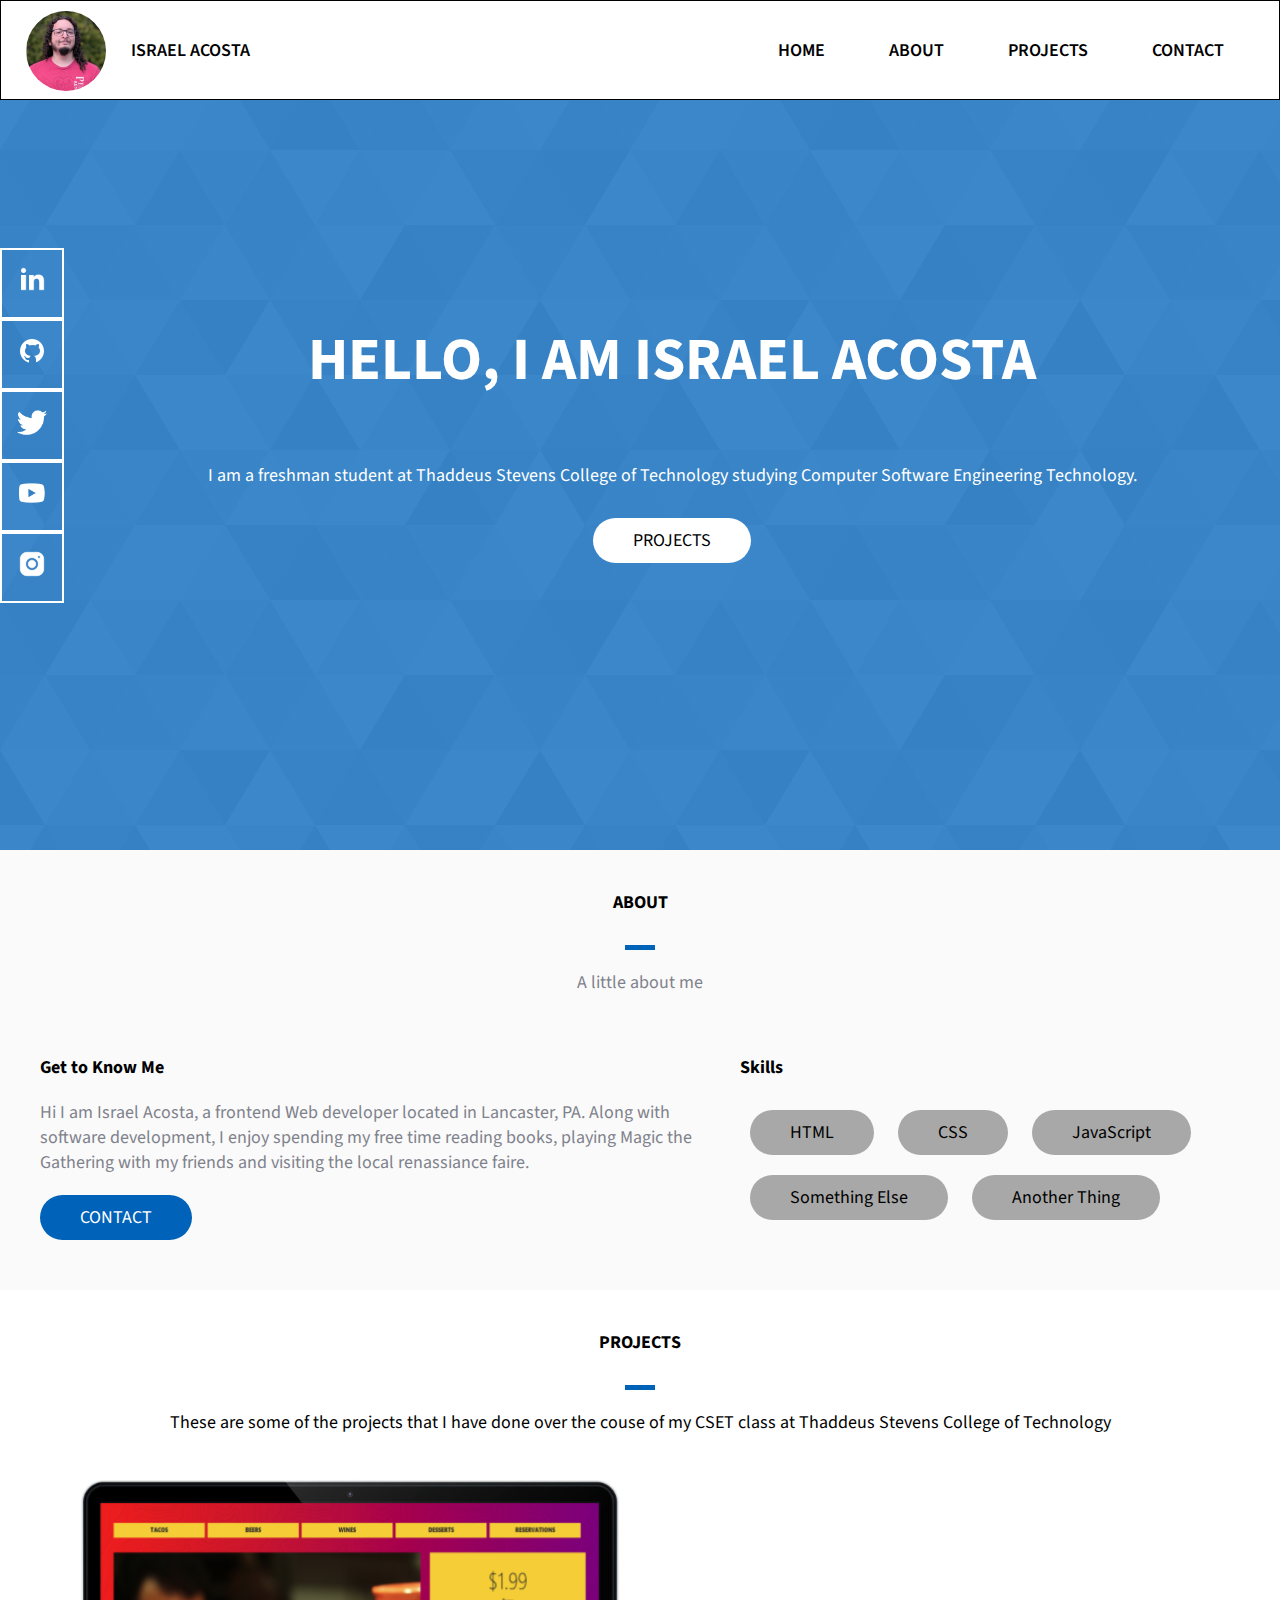
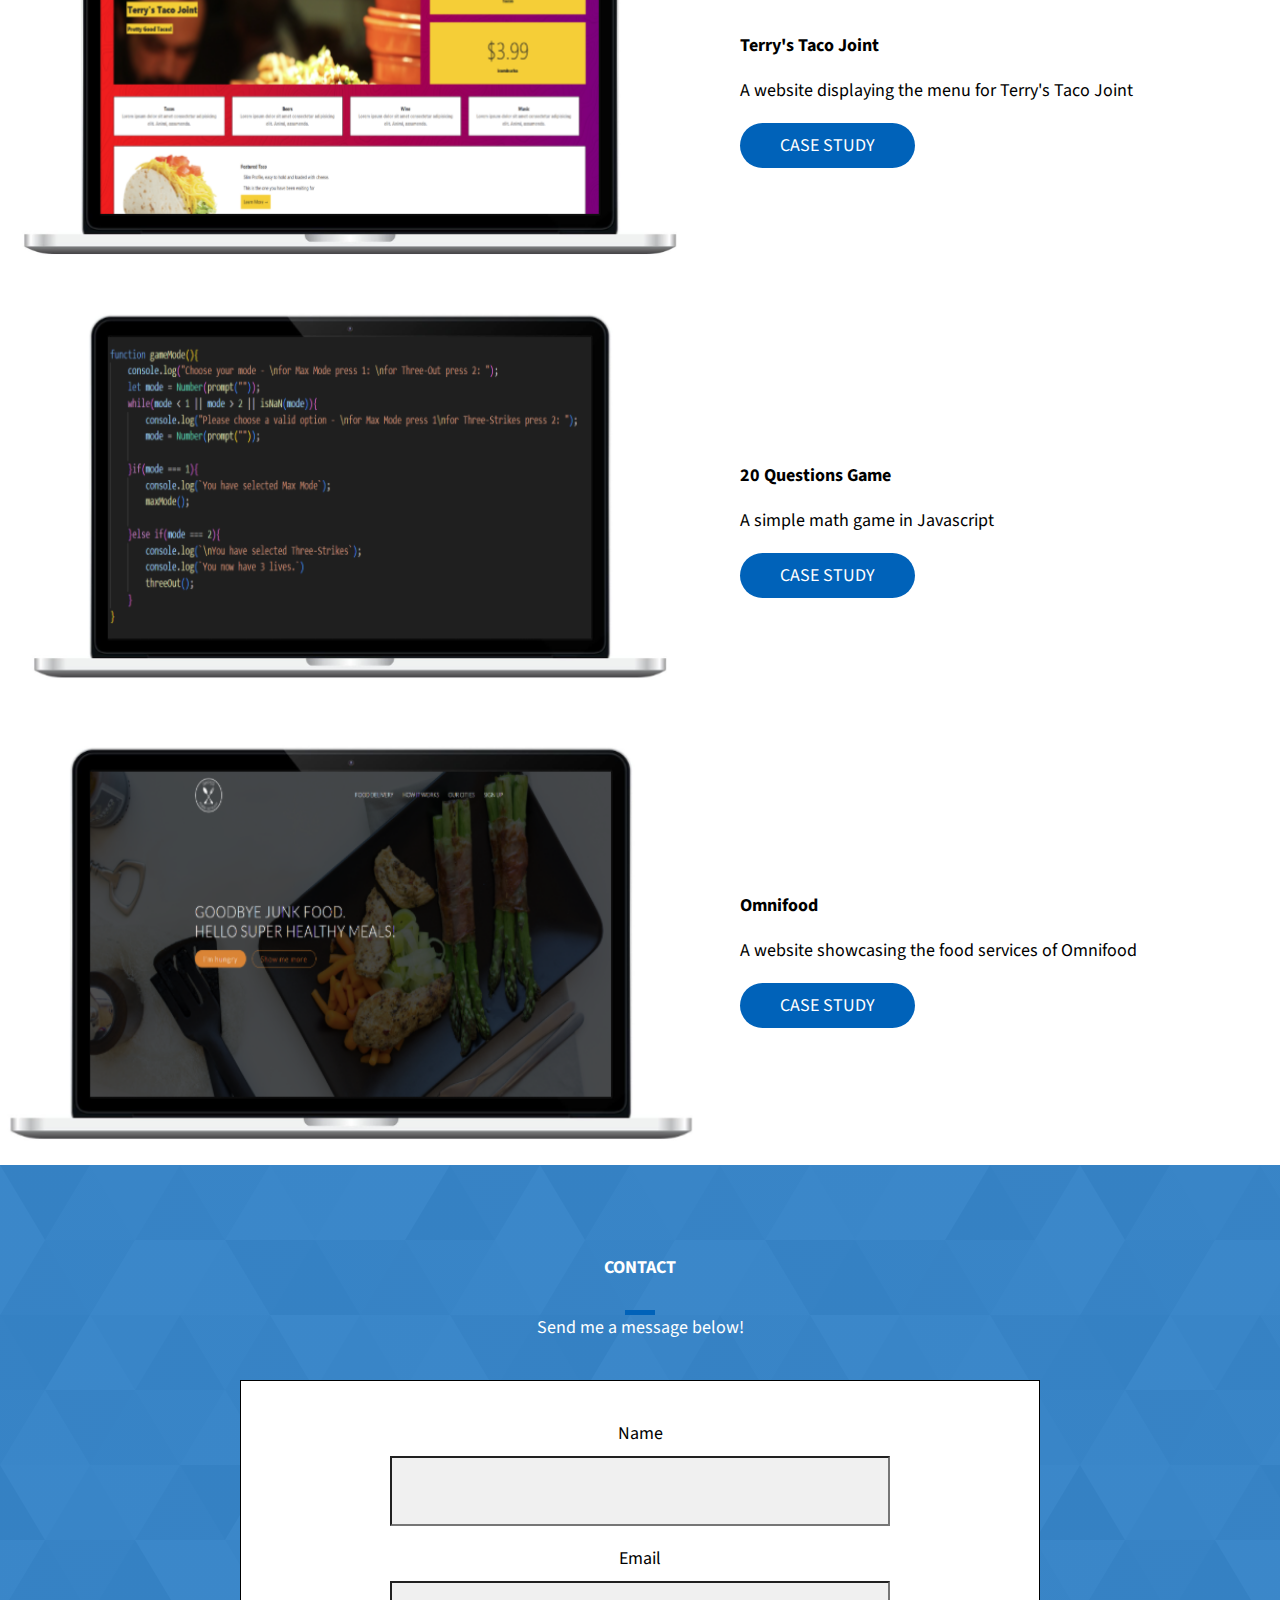
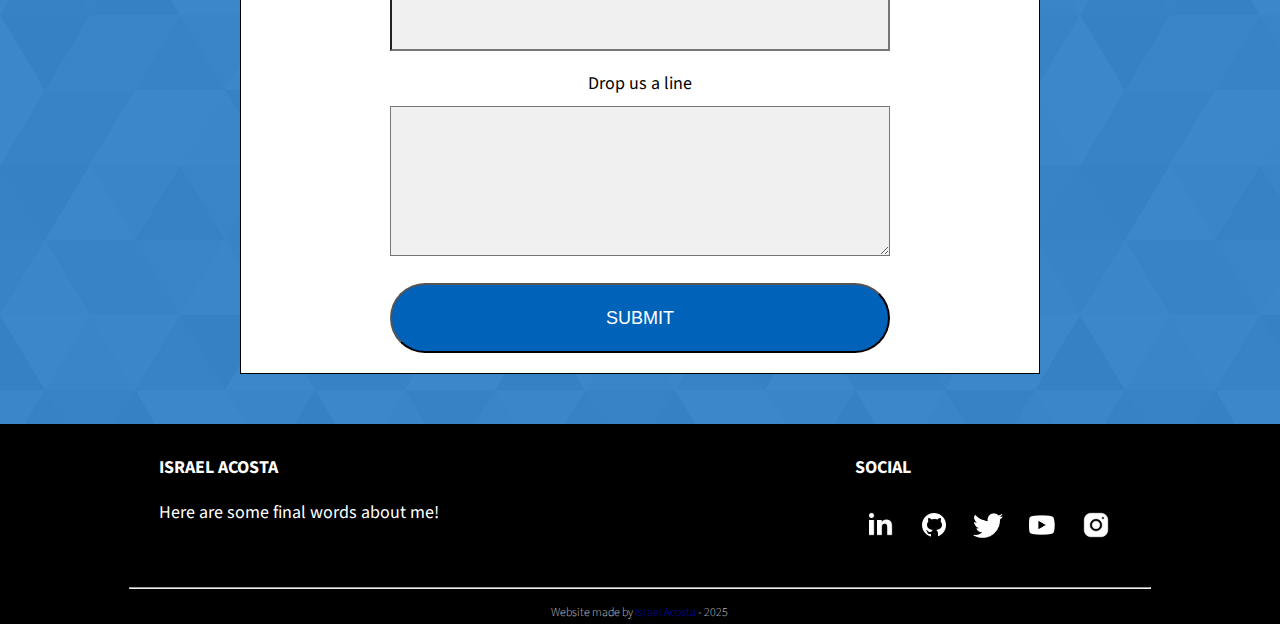
<file: index.html>
<!DOCTYPE html>
<html lang="en">
<head>
    <meta charset="UTF-8">
    <meta name="viewport" content="width=device-width, initial-scale=1.0">
    <link rel="stylesheet" type="text/css" href="stylesheets/styles.css">
    <link href='https://fonts.googleapis.com/css?family=Source Sans Pro' rel='stylesheet'>


    <title>Israel Acosta</title>
</head>
<body>
    <header>
        <div id="headerDiv">
            <div class="headerLeft">
                <img src="resources/images/png/israel-acosta.png" id="profilePic">
                <p id="name"><a href="#">Israel Acosta</a></p>
            </div>

            <div class="headerRight">
                <ul>
                    <li><a href="index.html">Home</a></li>
                    <li><a href="index.html#aboutMeSection">About</a></li>
                    <li><a href="index.html#projects">Projects</a></li>
                    <li><a href="index.html#contact">Contact</a></li>
                </ul>
            </div>
        </div>
    </header>

    <section class="landingPage">
        <div class="landingPageMain">
            <div class="navBar">
                <ul>
                    <li><a href="#"><img src="resources/images/png/linkedin-ico.png" class="navIcon"></a></li>
                    <li><a href="https://github.com/Izzwald"><img src="resources/images/png/github-ico.png" class="navIcon"></a></li>
                    <li><a href="#"><img src="resources/images/png/twitter-ico.png" class="navIcon"></a></li>
                    <li><a href="#"><img src="resources/images/png/yt-ico.png" class="navIcon"></a></li>
                    <li><a href="#"><img src="resources/images/png/insta-ico.png" class="navIcon"></a></li>
                </ul>
            </div>
            
            <div class="landingCenter">
                <h1>Hello, I am Israel Acosta</h1>
                <p>I am a freshman student at Thaddeus Stevens College of Technology studying 
                    Computer Software Engineering Technology.</p>
                <a href="#projects" class="btn1">Projects</a>
            </div>
            <div><!-- THIS IS LEFT EMPTY --></div>
        </div>
    </section>

    <section class="aboutMeSection" id="aboutMeSection">
        <div>
            <div class="aboutMeOverview">
                <h2>About</h2>
                <p>A little about me</p>
            </div>
            <div class="aboutContainer">
                <div class="aboutRow1A">
                    <h3>Get to Know Me</h3>
                    <p>Hi I am Israel Acosta, a frontend Web developer located in Lancaster, PA. Along with 
                        software development, I enjoy spending my free time reading books, playing Magic the Gathering with 
                        my friends and visiting the local renassiance faire.
                    </p>
                    <a href="#contact" class="btn">Contact</a>
                </div>
                
                <div class="aboutRow1B">
                    <h3>Skills</h3>
                    <div class="skillContainer">
                        <div class="skills">HTML</div>
                        <div class="skills">CSS</div>
                        <div class="skills">JavaScript</div>
                        <div class="skills">Something Else</div>
                        <div class="skills">Another Thing</div>
                    </div>
                </div>
            </div>
        </div>
    </section>

    <section>
        <div id="projects" class="projects">
            <div class="projectsOverview">
                <h2>Projects</h2>
                <p>These are some of the projects that I have done over the couse of my CSET class at 
                    Thaddeus Stevens College of Technology</p>
            </div>

            <div class="projectExampleContainer">
                <div class="projectExample">
                    <img src="resources/images/project-examples/project1/project1display.png" 
                    class="projectExampleImage">
                </div>

                <div class="projectExplanation">
                    <h3>Terry's Taco Joint</h3>
                    <p>A website displaying the menu for Terry's Taco Joint</p>
                    <a href="project1.html" class="btn">Case study</a>
                </div>
            </div>

            <div class="projectExampleContainer">
                <div class="projectExample">
                    <img src="resources/images/project-examples/project2/Screenshot 2025-10-28 160825.png" 
                    class="projectExampleImage">
                </div>

                <div class="projectExplanation">
                    <h3>20 Questions Game</h3>
                    <p>A simple math game in Javascript</p>
                    <a href="project2.html" class="btn">Case study</a>
                </div>
            </div>

            <div class="projectExampleContainer">
                <div class="projectExample">
                    <img src="resources/images/project-examples/project3/Screenshot 2025-10-28 161617.png" 
                    class="projectExampleImage">
                </div>

                <div class="projectExplanation">
                    <h3>Omnifood</h3>
                    <p>A website showcasing the food services of Omnifood</p>
                    <a href="project3.html" class="btn">Case study</a>
                </div>
            </div>
        </div>
    </section>

    <section class="contactSection">
        <div >
            <div class="contactOverview">
                <h2>Contact</h2>
                <p>Send me a message below!</p>
            </div>
            
            <div class="contact" id="contact">
                <form action="mailto:someone@notreal.com?subject=Form Submission" method="POST" enctype="text/plain" class="contactForm">
                    <div class="formRow">
                        <div class="labels">
                            <label>Name</label>
                        </div>

                        <div class="inputs">
                            <input type="text"></input>
                        </div>
                    </div>

                    <div class="formRow formRow0">
                        <div class="labels">
                            <label>Email</label>
                        </div>

                        <div class="inputs">
                            <input type="email"></input>
                        </div>
                    </div>

                    <div class="formRow">
                        <div class="labels">
                            <label>Drop us a line</label>
                        </div>

                        <div class="inputs">
                            <textarea type="feedback"></textarea>
                        </div>
                    </div>

                    <div class="formRow">
                        <input type="submit" class="btn" value="Submit">    
                    </div>
                </form>
            </div>
        </div>
    </section>

    <footer class="footer">
        <div class="footerContainer">
            <div class="footerRow">
                <div>
                    <h3>Israel Acosta</h3>
                    <p>Here are some final words about me!</p>
                </div>

                <div>
                    <h3>Social</h3>
                    <ul>
                        <li><a href="#"><img src="resources/images/png/linkedin-ico.png" class="navIcon"></a></li>
                        <li><a href="https://github.com/Izzwald"><img src="resources/images/png/github-ico.png" class="navIcon"></a></li>
                        <li><a href="#"><img src="resources/images/png/twitter-ico.png" class="navIcon"></a></li>
                        <li><a href="#"><img src="resources/images/png/yt-ico.png" class="navIcon"></a></li>
                        <li><a href="#"><img src="resources/images/png/insta-ico.png" class="navIcon"></a></li>
                    </ul>
                </div>
            </div>
            
            <div class="iMadeThis">
                <hr>
                <p>Website made by <a href="CV\israel-acosta-resume.html">Israel Acosta</a> - 2025</p>
            </div>
        </div>
    </footer>
</body>
</html>
</file>
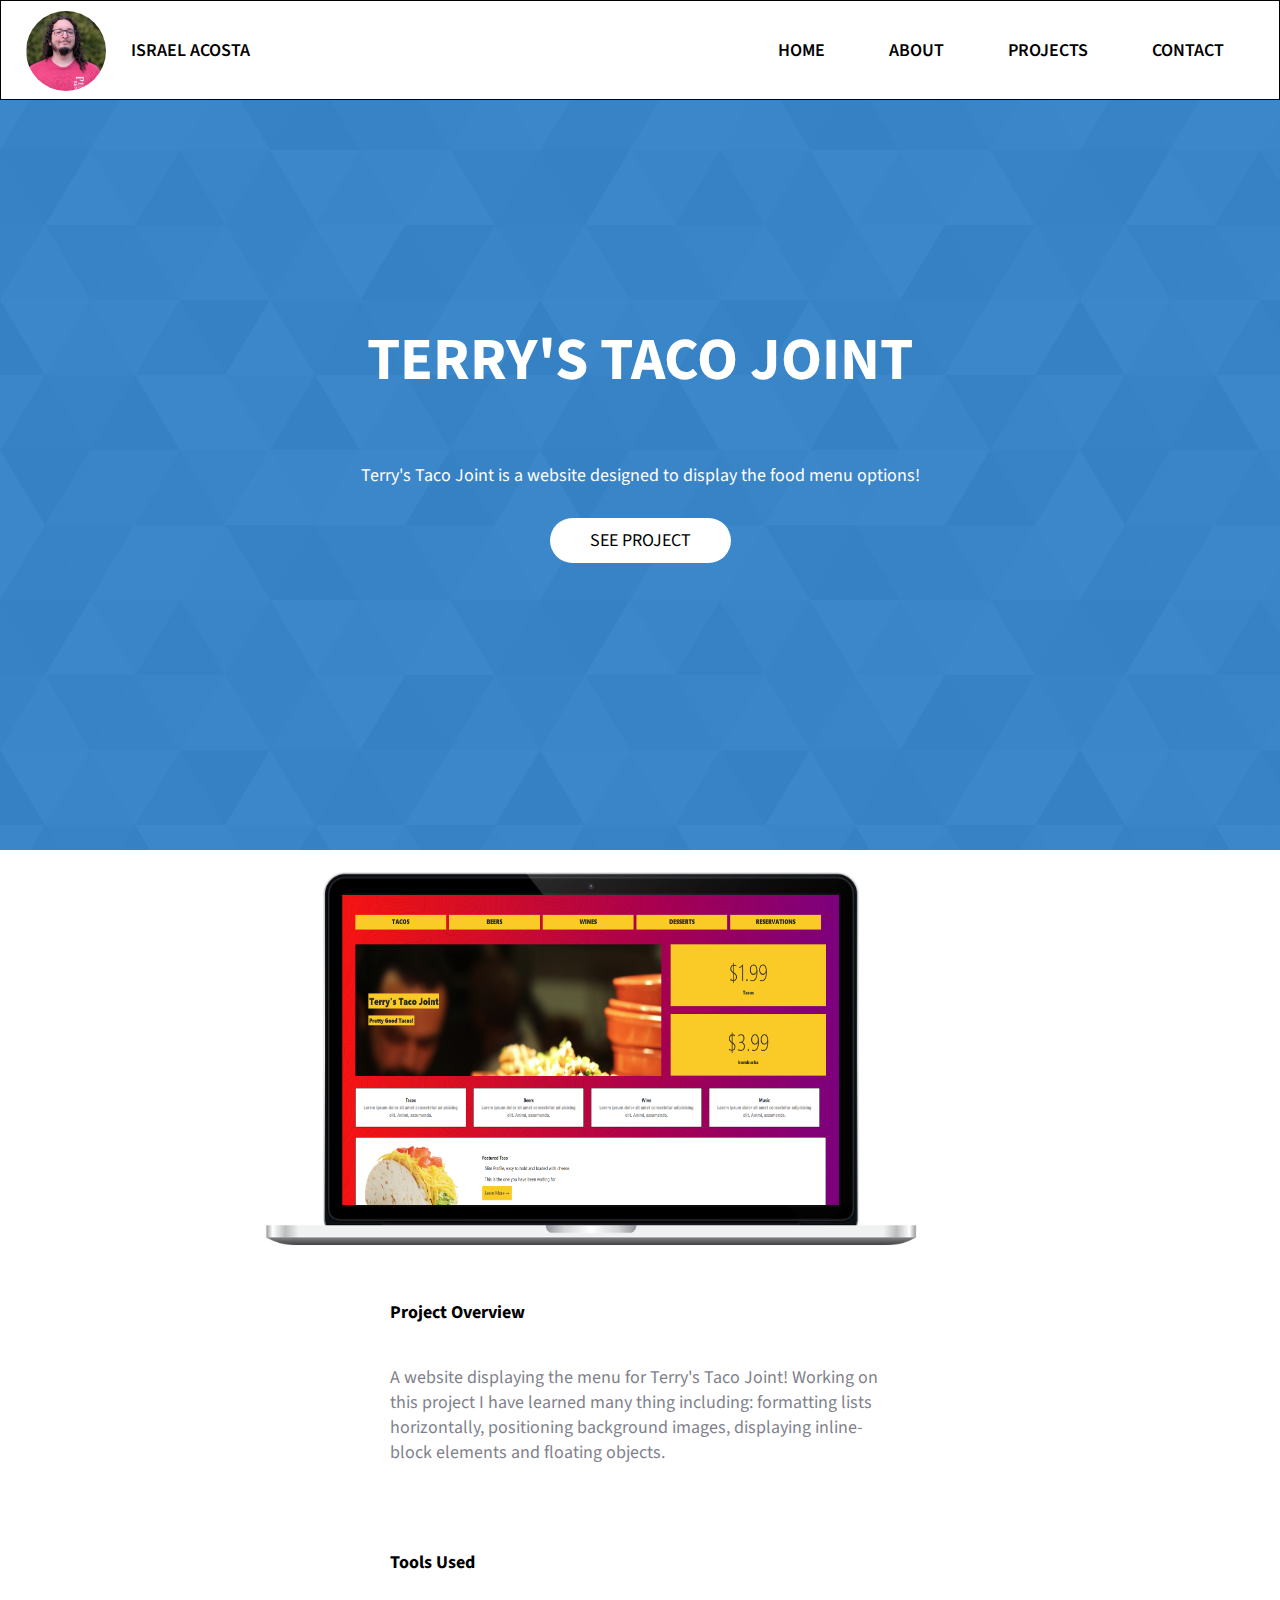
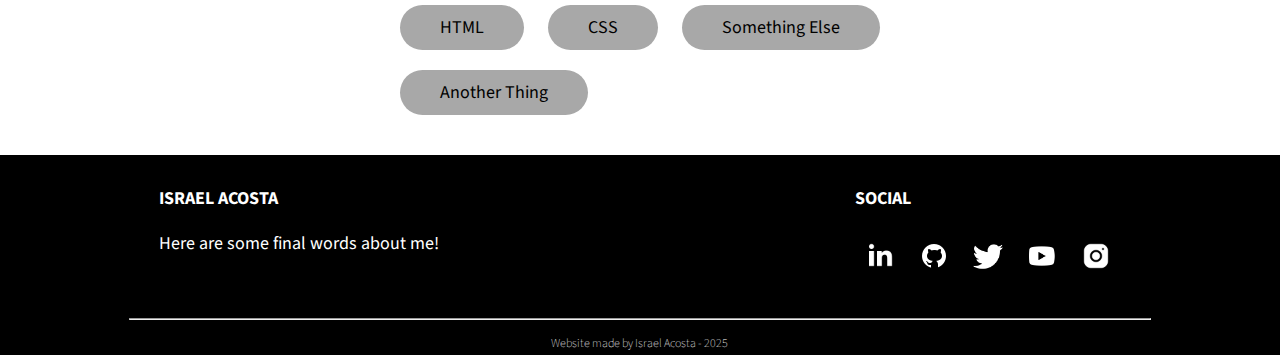
<file: project1.html>
<!DOCTYPE html>
<html lang="en">
<head>
    <meta charset="UTF-8">
    <meta name="viewport" content="width=device-width, initial-scale=1.0">
    <link rel="stylesheet" type="text/css" href="../stylesheets/styles.css">
    <link href='https://fonts.googleapis.com/css?family=Source Sans Pro' rel='stylesheet'>


    <title>Project 1</title>
</head>
<body>
    <header>
        <div id="headerDiv">
            <div class="headerLeft">
                <img src="../resources/images/png/israel-acosta.png" id="profilePic">
                <p id="name"><a href="index.html">Israel Acosta</a></p>
            </div>

            <div class="headerRight">
                <ul>
                    <li><a href="index.html">Home</a></li>
                    <li><a href="index.html#aboutMeSection">About</a></li>
                    <li><a href="index.html#projects">Projects</a></li>
                    <li><a href="index.html#contact">Contact</a></li>
                </ul>
            </div>
        </div>
    </header>

    <section class="landingPage">
        <div class="project1Landing">           
            <div class="landingCenter">
                <h1>Terry's Taco Joint</h1>
                <p>Terry's Taco Joint is a website designed to display the food menu options!</p>
                <a href="#projectExplanation" class="btn1">See Project</a>
            </div>
        </div>
    </section>

    <section class="aboutProjects" id="projectExplanation">
        <div>           
                <div class="project1Display">
                    <div class="projectExample project1Example">
                    <img src="../resources/images/project-examples/project1/Screenshot 2025-10-28 133527.png" class="projectExampleImage1">
                    </div>

                    <div class="projectExplanation">
                        <h3>Project Overview</h3>
                        <p>A website displaying the menu for Terry's Taco Joint! Working on this project I have learned many thing 
                            including: formatting lists horizontally, positioning background images, displaying inline-block 
                            elements and floating objects.
                        </p>
                    </div>
                </div>
            

            <div class="aboutContainer">  
                <div class="aboutRow1B aboutProjectSkills">
                    <h3>Tools Used</h3>
                    <div class="skillContainer">
                        <div class="skills">HTML</div>
                        <div class="skills">CSS</div>
                        <div class="skills">Something Else</div>
                        <div class="skills">Another Thing</div>
                    </div>
                </div>
            </div>
        </div>
    
        
    </section>

    

    <footer class="footer">
        <div class="footerContainer">
            <div class="footerRow">
                <div>
                    <h3>Israel Acosta</h3>
                    <p>Here are some final words about me!</p>
                </div>

                <div>
                    <h3>Social</h3>
                    <ul>
                        <li><a href="#"><img src="../resources/images/png/linkedin-ico.png" class="navIcon"></a></li>
                        <li><a href="https://github.com/Izzwald"><img src="../resources/images/png/github-ico.png" class="navIcon"></a></li>
                        <li><a href="#"><img src="../resources/images/png/twitter-ico.png" class="navIcon"></a></li>
                        <li><a href="#"><img src="../resources/images/png/yt-ico.png" class="navIcon"></a></li>
                        <li><a href="#"><img src="../resources/images/png/insta-ico.png" class="navIcon"></a></li>
                    </ul>
                </div>
            </div>
            
            <div class="iMadeThis">
                <hr>
                <p>Website made by Israel Acosta - 2025</p>
            </div>
        </div>
    </footer>
</body>
</html>
</file>
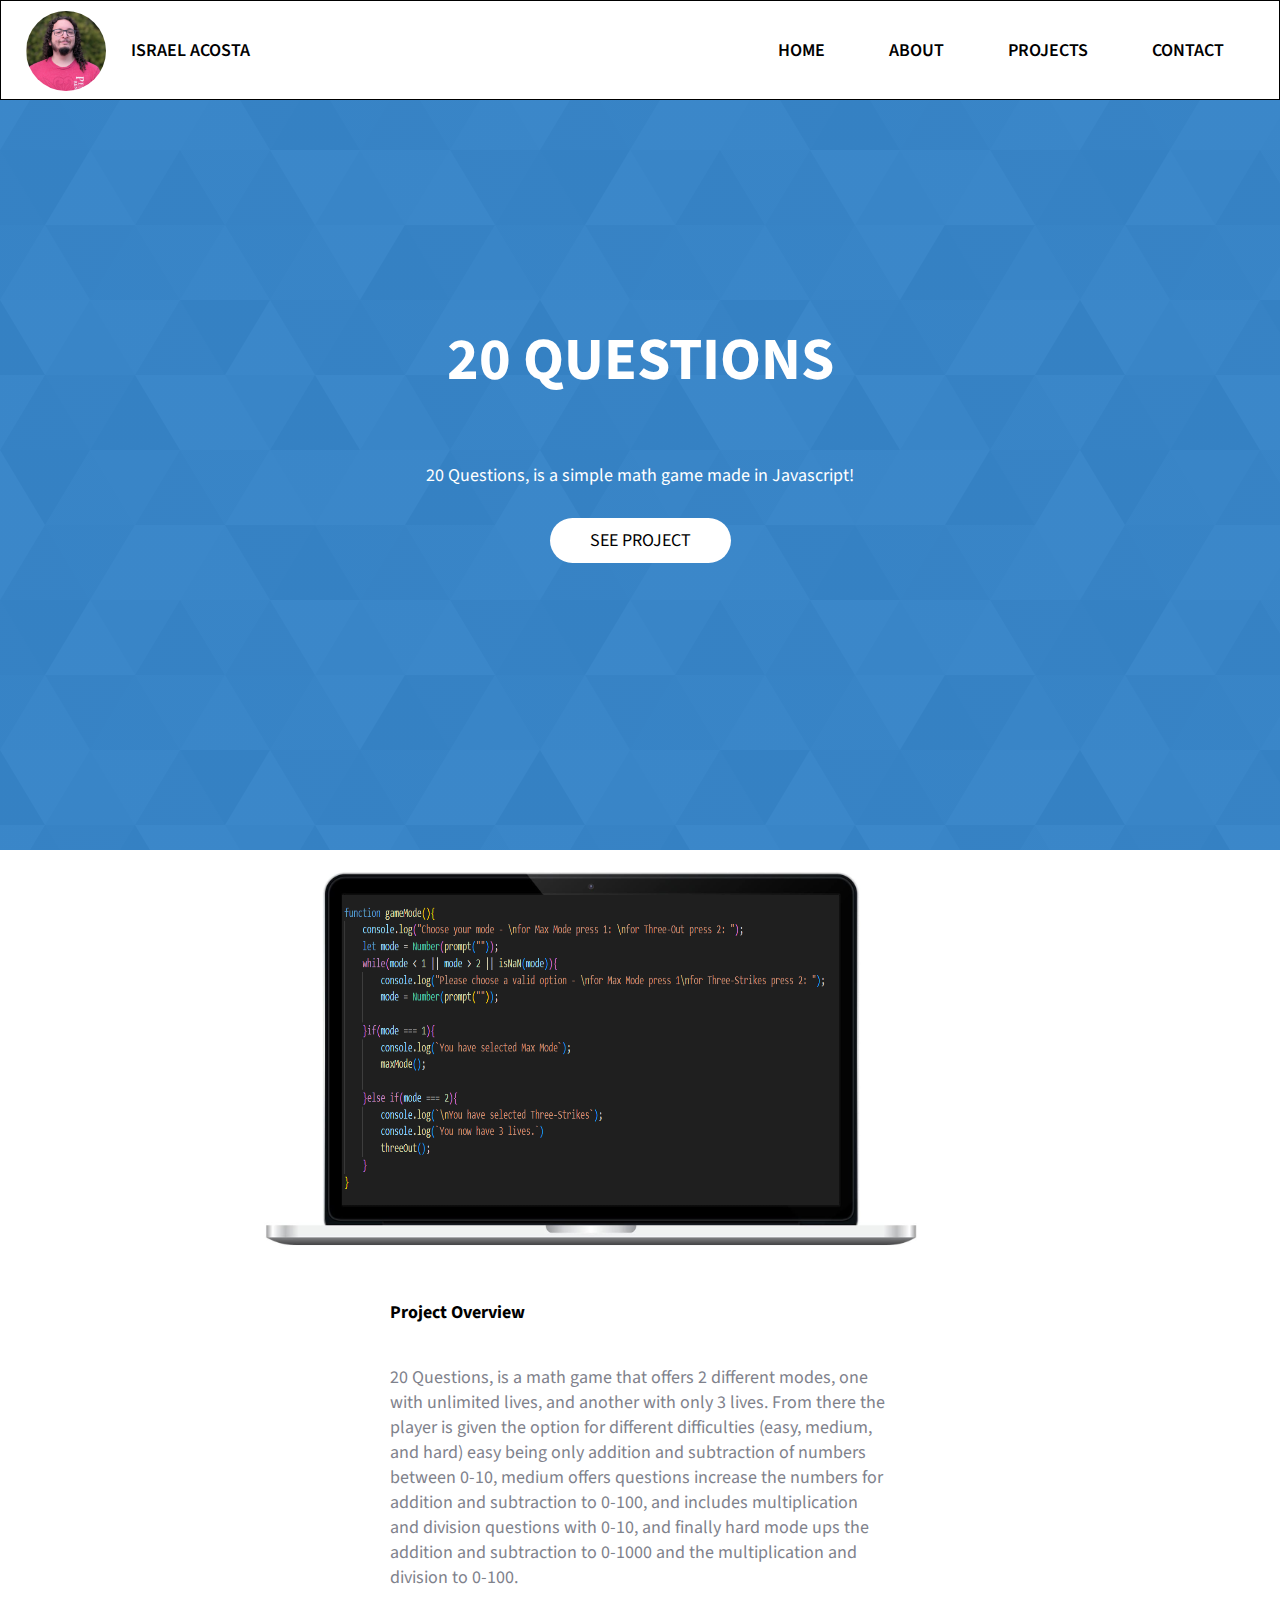
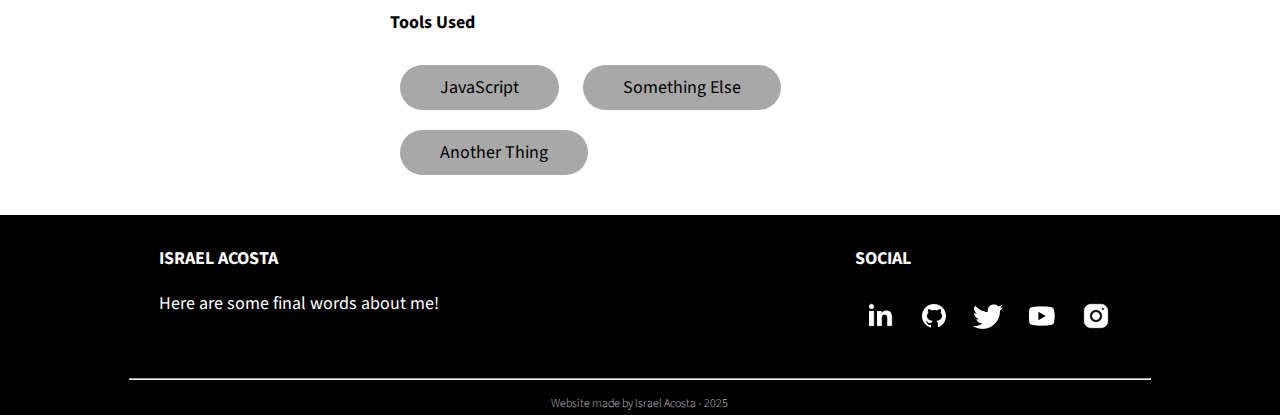
<file: project2.html>
<!DOCTYPE html>
<html lang="en">
<head>
    <meta charset="UTF-8">
    <meta name="viewport" content="width=device-width, initial-scale=1.0">
    <link rel="stylesheet" type="text/css" href="../stylesheets/styles.css">
    <link href='https://fonts.googleapis.com/css?family=Source Sans Pro' rel='stylesheet'>


    <title>Project 1</title>
</head>
<body>
    <header>
        <div id="headerDiv">
            <div class="headerLeft">
                <img src="../resources/images/png/israel-acosta.png" id="profilePic">
                <p id="name"><a href="index.html">Israel Acosta</a></p>
            </div>

            <div class="headerRight">
                <ul>
                    <li><a href="index.html">Home</a></li>
                    <li><a href="index.html#aboutMeSection">About</a></li>
                    <li><a href="index.html#projects">Projects</a></li>
                    <li><a href="index.html#contact">Contact</a></li>
                </ul>
            </div>
        </div>
    </header>

    <section class="landingPage">
        <div class="project1Landing">           
            <div class="landingCenter">
                <h1>20 Questions</h1>
                <p>20 Questions, is a simple math game made in Javascript!</p>
                <a href="#aboutProjects" class="btn1">See Project</a>
            </div>
        </div>
    </section>

    <section class="aboutProjects"  id="projectExplanation">
        <div>           
                <div class="project1Display">
                    <div class="projectExample project1Example">
                    <img src="../resources/images/project-examples/project2/Screenshot 2025-10-28 132437.png" class="projectExampleImage1">
                    </div>

                    <div class="projectExplanation">
                        <h3>Project Overview</h3>
                        <p>20 Questions, is a math game that offers 2 different modes, one with unlimited lives, and another with
                            only 3 lives. From there the player is given the option for different difficulties (easy, medium, and hard)
                            easy being only addition and subtraction of numbers between 0-10, medium offers questions increase the 
                            numbers for addition and subtraction to 0-100, and includes multiplication and division questions with 0-10,
                            and finally hard mode ups the addition and subtraction to 0-1000 and the multiplication and division to 
                            0-100.
                        </p>
                    </div>
                </div>
            

            <div class="aboutContainer">  
                <div class="aboutRow1B aboutProjectSkills">
                    <h3>Tools Used</h3>
                    <div class="skillContainer">
                        <div class="skills">JavaScript</div>
                        <div class="skills">Something Else</div>
                        <div class="skills">Another Thing</div>
                    </div>
                </div>
            </div>
        </div>
    
        
    </section>

    

    <footer class="footer">
        <div class="footerContainer">
            <div class="footerRow">
                <div>
                    <h3>Israel Acosta</h3>
                    <p>Here are some final words about me!</p>
                </div>

                <div>
                    <h3>Social</h3>
                    <ul>
                        <li><a href="#"><img src="../resources/images/png/linkedin-ico.png" class="navIcon"></a></li>
                        <li><a href="https://github.com/Izzwald"><img src="../resources/images/png/github-ico.png" class="navIcon"></a></li>
                        <li><a href="#"><img src="../resources/images/png/twitter-ico.png" class="navIcon"></a></li>
                        <li><a href="#"><img src="../resources/images/png/yt-ico.png" class="navIcon"></a></li>
                        <li><a href="#"><img src="../resources/images/png/insta-ico.png" class="navIcon"></a></li>
                    </ul>
                </div>
            </div>
            
            <div class="iMadeThis">
                <hr>
                <p>Website made by Israel Acosta - 2025</p>
            </div>
        </div>
    </footer>
</body>
</html>
</file>
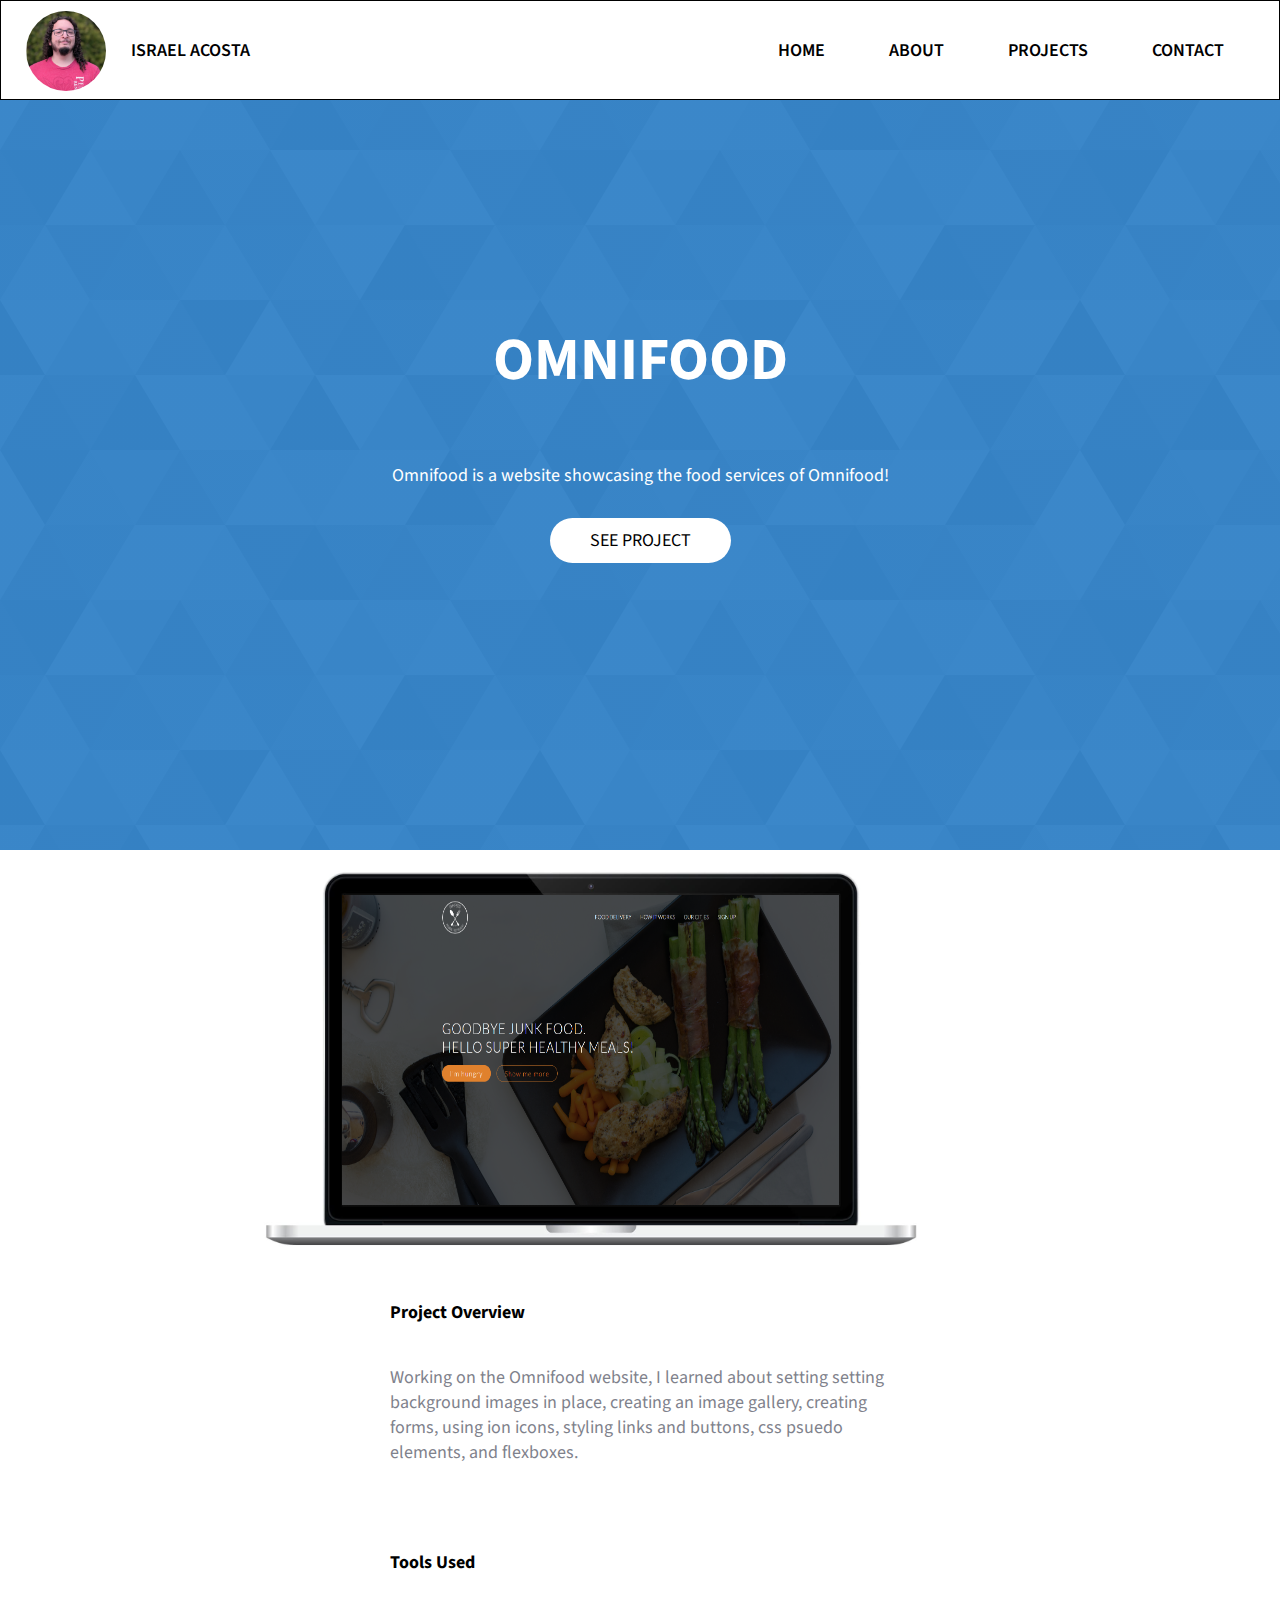
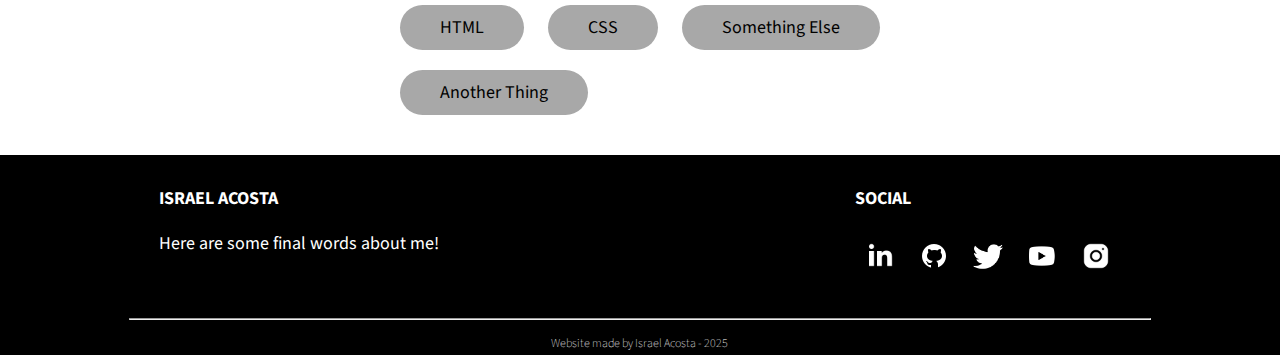
<file: project3.html>
<!DOCTYPE html>
<html lang="en">
<head>
    <meta charset="UTF-8">
    <meta name="viewport" content="width=device-width, initial-scale=1.0">
    <link rel="stylesheet" type="text/css" href="../stylesheets/styles.css">
    <link href='https://fonts.googleapis.com/css?family=Source Sans Pro' rel='stylesheet'>


    <title>Project 1</title>
</head>
<body>
    <header>
        <div id="headerDiv">
            <div class="headerLeft">
                <img src="../resources/images/png/israel-acosta.png" id="profilePic">
                <p id="name"><a href="index.html">Israel Acosta</a></p>
            </div>

            <div class="headerRight">
                <ul>
                    <li><a href="index.html">Home</a></li>
                    <li><a href="index.html#aboutMeSection">About</a></li>
                    <li><a href="index.html#projects">Projects</a></li>
                    <li><a href="index.html#contact">Contact</a></li>
                </ul>
            </div>
        </div>
    </header>

    <section class="landingPage">
        <div class="project1Landing">           
            <div class="landingCenter">
                <h1>Omnifood</h1>
                <p>Omnifood is a website showcasing the food services of Omnifood!</p>
                <a href="#aboutProjects" class="btn1">See Project</a>
            </div>
        </div>
    </section>

    <section class="aboutProjects"  id="projectExplanation">
        <div>           
                <div class="project1Display">
                    <div class="projectExample project1Example">
                    <img src="../resources/images/project-examples/project3/Screenshot 2025-10-28 131144.png" class="projectExampleImage1">
                    </div>

                    <div class="projectExplanation">
                        <h3>Project Overview</h3>
                        <p>Working on the Omnifood website, I learned about setting setting background images in 
                        place, creating an image gallery, creating forms, using ion icons, styling links and buttons,
                        css psuedo elements, and flexboxes.</p>
                    </div>
                </div>
            

            <div class="aboutContainer">  
                <div class="aboutRow1B aboutProjectSkills">
                    <h3>Tools Used</h3>
                    <div class="skillContainer">
                        <div class="skills">HTML</div>
                        <div class="skills">CSS</div>
                        <div class="skills">Something Else</div>
                        <div class="skills">Another Thing</div>
                    </div>
                </div>
            </div>
        </div>
    
        
    </section>

    

    <footer class="footer">
        <div class="footerContainer">
            <div class="footerRow">
                <div>
                    <h3>Israel Acosta</h3>
                    <p>Here are some final words about me!</p>
                </div>

                <div>
                    <h3>Social</h3>
                    <ul>
                        <li><a href="#"><img src="../resources/images/png/linkedin-ico.png" class="navIcon"></a></li>
                        <li><a href="https://github.com/Izzwald"><img src="../resources/images/png/github-ico.png" class="navIcon"></a></li>
                        <li><a href="#"><img src="../resources/images/png/twitter-ico.png" class="navIcon"></a></li>
                        <li><a href="#"><img src="../resources/images/png/yt-ico.png" class="navIcon"></a></li>
                        <li><a href="#"><img src="../resources/images/png/insta-ico.png" class="navIcon"></a></li>
                    </ul>
                </div>
            </div>
            
            <div class="iMadeThis">
                <hr>
                <p>Website made by Israel Acosta - 2025</p>
            </div>
        </div>
    </footer>
</body>
</html>
</file>
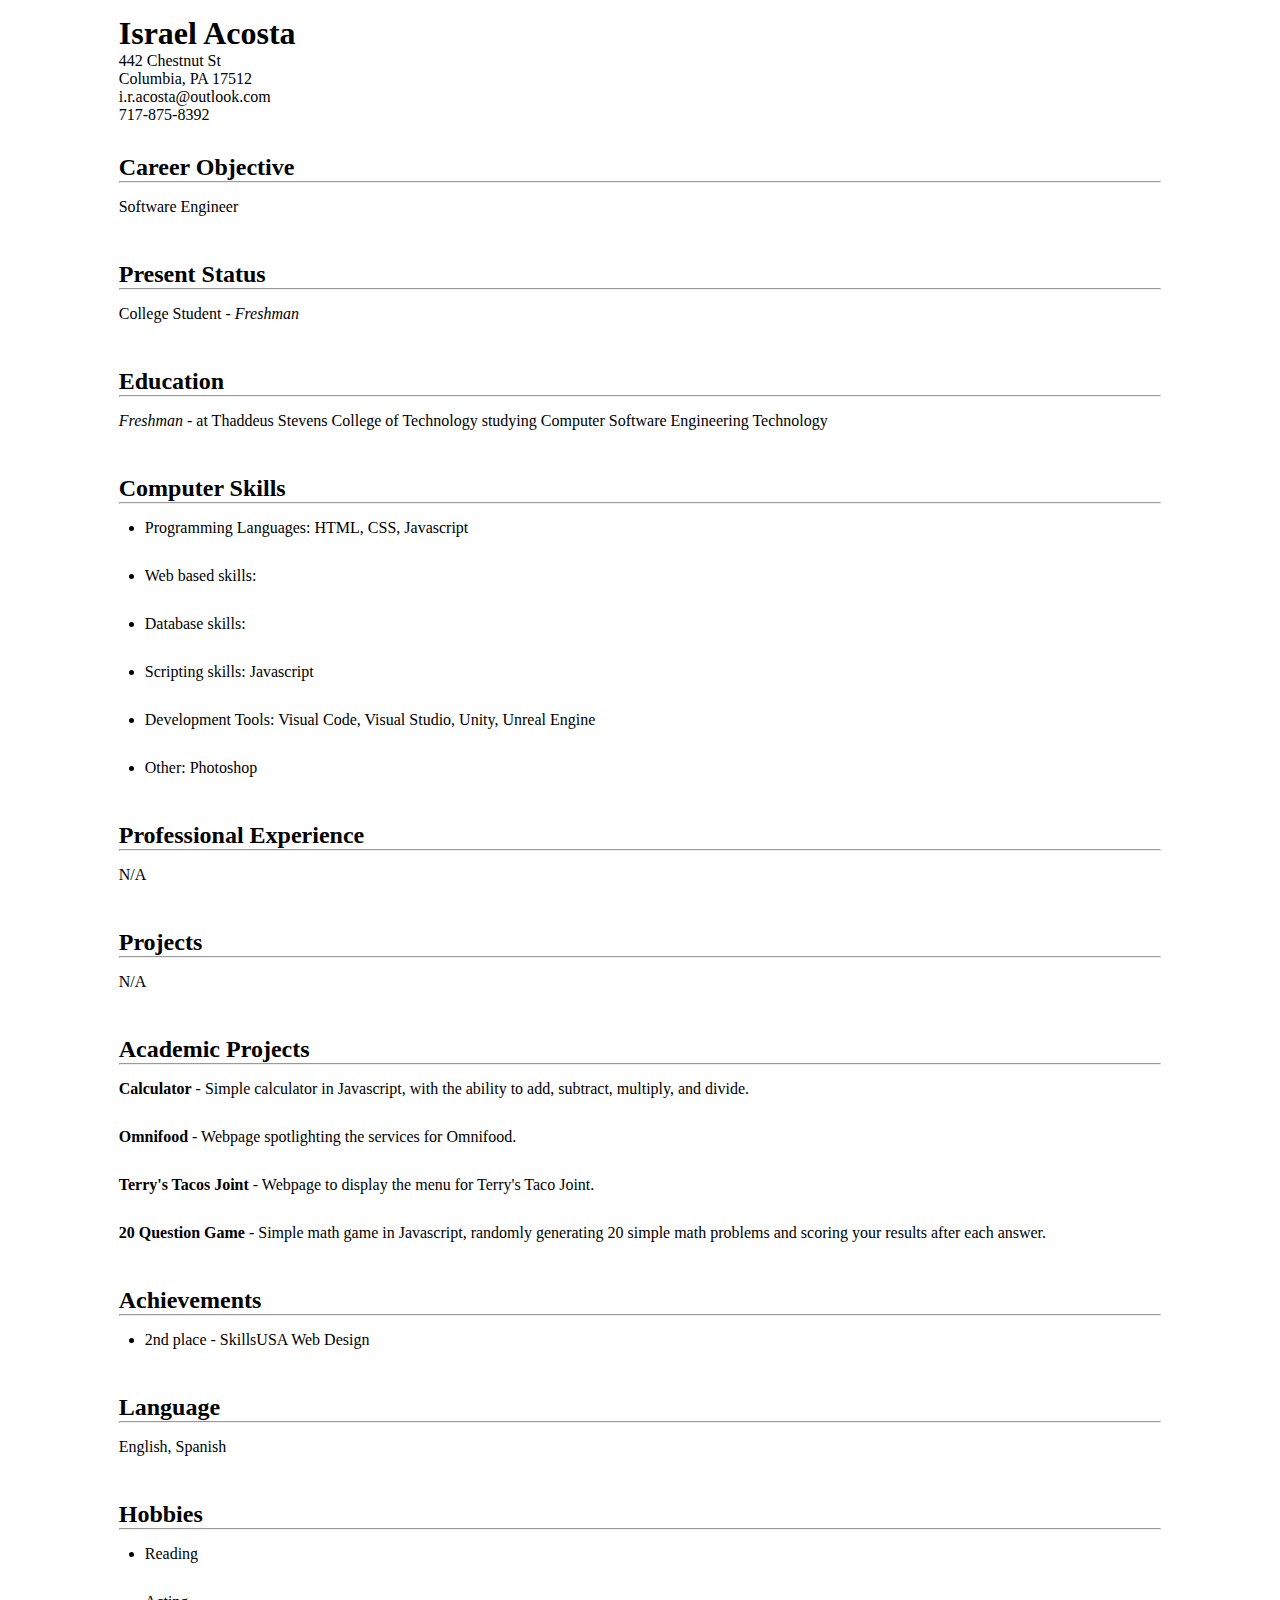
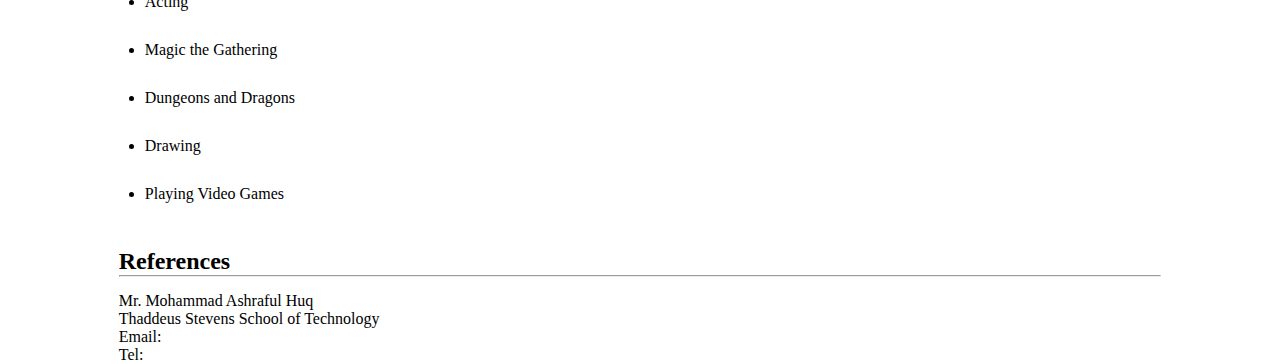
<file: CV/israel-acosta-resume.html>
<!DOCTYPE html>
<html lang="en">
<head>
    <meta charset="UTF-8">
    <meta name="viewport" content="width=device-width, initial-scale=1.0">
    <link rel="stylesheet" type="text/css" href="cv-styles.css">
    <title>CV</title>
</head>

<body>
    <header>
        <h1>Israel Acosta</h1>
        <p>442 Chestnut St</p>
        <p>Columbia, PA 17512</p>
        <p>i.r.acosta@outlook.com</p>
        <p>717-875-8392</p>
    </header>

    <section class="middle">
        <h2>Career Objective</h2><hr>
        <p>Software Engineer</p>

        <h2>Present Status</h2><hr>
        <p>College Student - <em>Freshman</em></p>

        <h2>Education</h2><hr>
        <p><em>Freshman</em> - at Thaddeus Stevens College of Technology studying Computer Software Engineering Technology </p>

        <h2>Computer Skills</h2><hr>
        <ul>
            <li>Programming Languages: HTML, CSS, Javascript</li>
            <li>Web based skills: </li>
            <li>Database skills: </li>
            <li>Scripting skills: Javascript</li>
            <li>Development Tools: Visual Code, Visual Studio, Unity, Unreal Engine</li>
            <li>Other: Photoshop</li>
            
        </ul>

        <h2>Professional Experience</h2><hr>
        <p>N/A</p>

        <h2>Projects</h2><hr>
        <p>N/A</p>

        <h2>Academic Projects</h2><hr>
        <p><strong>Calculator</strong> - Simple calculator in Javascript, with the ability to add, subtract, multiply, and divide.</p>
        <p><strong>Omnifood</strong> - Webpage spotlighting the services for Omnifood.</p>
        <p><strong>Terry's Tacos Joint</strong> - Webpage to display the menu for Terry's Taco Joint.</p>
        <p><strong>20 Question Game</strong> - Simple math game in Javascript, randomly generating 20 simple math problems
            and scoring your results after each answer.</p>
        

        <h2>Achievements</h2><hr>
        <ul>
            <li>2nd place - SkillsUSA Web Design</li>
        </ul>

        <h2>Language</h2><hr>
        <p>English, Spanish</p>

        <h2>Hobbies</h2><hr>
        <ul>
            <li>Reading</li>
            <li>Acting</li>
            <li>Magic the Gathering</li>
            <li>Dungeons and Dragons</li>
            <li>Drawing</li>
            <li>Playing Video Games</li>
        </ul>
    </section>
    
    <footer>
        <h2>References</h2><hr>
        <p id="refName">Mr. Mohammad Ashraful Huq</p>
        <p>Thaddeus Stevens School of Technology</p>
        <p>Email:</p>
        <p>Tel:</p>
    </footer>    

    
</body>

</html>
</file>
<file: stylesheets/styles.css>
* {
    margin: 0;
    padding: 0;
    box-sizing: border-box;
    font-size: 18px;   
}
html{
    font-family: 'Source Sans Pro';
}
header p,header li,h1,h2,div .btn,div .btn1,footer h3{
    text-transform: uppercase;
}
#headerDiv{
    height: 100px;
    border: 1px solid black;
    display: flex;
    justify-content: space-between;
    font-weight: 600;
    background-color: white;
    position: fixed;
    top: 0;
    width: 100%;
}
#headerDiv a{
    text-decoration: none;
}
#headerDiv a:link{
    color:black
}
#headerDiv a:visited{
    color:black
}
#headerDiv a:hover{
    color:#0062B9
}
.headerLeft{
    display: flex;
}
#name{
    margin: auto 0;
}
#profilePic{
    margin: 10px 25px;
    height: 80px;
    border-radius: 50px;
}
.headerRight{
    margin: auto 25px;
}
.headerRight li{
    display: inline-block;
    padding: 30px;
}
.btn1{
    display: inline-block;
    padding: 10px 40px;
    text-decoration: none;
    border-radius: 200px;
    text-transform: none;
    color: black;
    background-color: white;
    transition: transform 0.3s;
}
.btn{
    display: inline-block;
    padding: 10px 40px;
    text-decoration: none;
    border-radius: 200px;
    text-transform: none;
    color: white;
    background-color: #0062B9;
    transition: transform 0.3s;
}
.btn:hover, .btn1:hover{
    transform: translateY(-2px)
}
.landingPage{
    background-image: linear-gradient(#0063b9c4, #0063b9c4),
                        url("../resources/images/svg/common-bg.svg");
}
.landingPageMain{
    display: flex;
    justify-content: space-between;
    align-items: center;
    height: 850px;
    color:white;
}
.landingCenter{
    text-align: center;
}
.landingCenter h1, .landingCenter p{
    padding:30px;
}
.landingCenter h1{
    font-size: 60px;
}
.navBar{
    display: flex;
}
.navBar li{
    border: 2px solid white;
    border-collapse: collapse;
    padding: 15px;
}

.navIcon{
    width: 30px;
    height: 30px;
    transition: background .3s
    
}
.navBar li:hover{
    background: rgba(255,255,255,0.1)
}
.projectsOverview, .aboutMeOverview, .contact, .contactOverview{
    text-align: center;
    padding-top: 40px;
    padding-bottom: 40px;
}
.aboutMeSection{
    background-color: #FAFAFA;
    padding-bottom: 50px;
}

h2:after {
    display: block;
    height: 5px;
    width: 30px;
    background: rgb(0, 98, 185);
    content: "";
    margin: auto;
    margin-top: 30px;
    
}
.aboutMeSection p, .aboutProjects p{
    color: #7F828C;
    padding-bottom: 20px;
}
.aboutMeSection h3, .aboutMeSection h2, .aboutProjects h3{
    padding-bottom: 20px;
}
.aboutRow1A{
    width: 700px;
}
.aboutContainer p{
    padding-right: 20px;
    
}
.contactOverview{
    color: white;
}
.aboutRow1B{
    width: 500px;
}
.skills{
    display: inline-block;
    padding: 10px 40px;
    border-radius: 200px;
    color: black;
    background-color: rgb(168, 168, 168);
    width: fit-content;
    margin: 10px;
}
.projects h2{
    padding-bottom: 20px;
}
.projectExampleContainer, .aboutContainer{
    display: flex;
    justify-content: center;
}
.projectExample{
    width: 700px;
    height: 430px;
}
.projectExampleImage{
    width: 100%;
}
.projectExplanation{
    align-items: center;
    margin: auto 0;
    width: 500px;
}
.projectExplanation h2, .projectExplanation p{
    padding: 20px 0;
}
.contactSection{
    background-image: linear-gradient(#0063b9c4, #0063b9c4),
                        url("../resources/images/svg/common-bg.svg");
    padding: 50px;
}
.contact{
    background-color: white;
    border: 1px solid black;
    width: 800px;
    min-height: 350px;
    margin: auto;
    padding: 20px;
}

.formRow .btn{
    margin-top: 20px;
}
.labels{
    padding-top: 20px;
    padding-bottom: 10px;
}
input{
    width: 500px;
    height: 70px;
    background-color: #F0F0F0;
}
textarea{
    min-width: 500px;
    max-width: 500px;
    min-height: 150px;
    max-height: 200px;
    background-color: #F0F0F0
}
footer{
    color: white;
    height: 200px;
    border: 1px solid black;
    background-color: black;
}
.footerContainer{
    width: 80%;
    margin: auto;
}
.footerRow{
    display: flex;
    justify-content: space-between;
    padding: 30px;
}
.footerRow h3{
    padding-bottom: 20px;
}
footer li{
    display: inline-block;
    padding: 10px;
}
.iMadeThis{
    text-align: center;
    
}

.iMadeThis p{
    padding-top: 15px;
    font-size: 12px;
    font-weight: 100;
}
.iMadeThis a{
    font-size: 12px;
    text-decoration: none;
}
.iMadeThis a:link,.iMadeThis a:visited{
    color:blue;
}
.iMadeThis a:hover{
    text-decoration: underline;
}

/* CSS for other pages below */


.project1Landing{
    display: flex;
    justify-content: center;
    align-items: center;
    height: 850px;
    color:white;
}

.project1Display{
    margin: auto;
    width: 800px;
    min-height: 700px;
    
}
.project1Example{
    background-image: url("../resources/images/jpeg/project-mockup-example.jpeg");
    background-size: contain;
}
.projectExplanation{
    padding-top: 20px;
    margin: auto;
}
.projectExampleImage1{
    height: 72%;
    width: 71%;
    margin: 45px 102px;
}
.aboutProjectSkills{
    margin:auto;
    padding-bottom: 30px;
}
</file>
<file: CV/cv-styles.css>
* {
    margin: auto;
    padding: 0;
    box-sizing: border-box; 
    width: 95%;
}

header h1{
    padding-top: 15px;
}
.middle h2, footer h2{
    padding-top: 30px;
}
.middle p, .middle li{
    padding: 15px 0;
}
#refName{
    padding-top: 15px;
}
</file>
